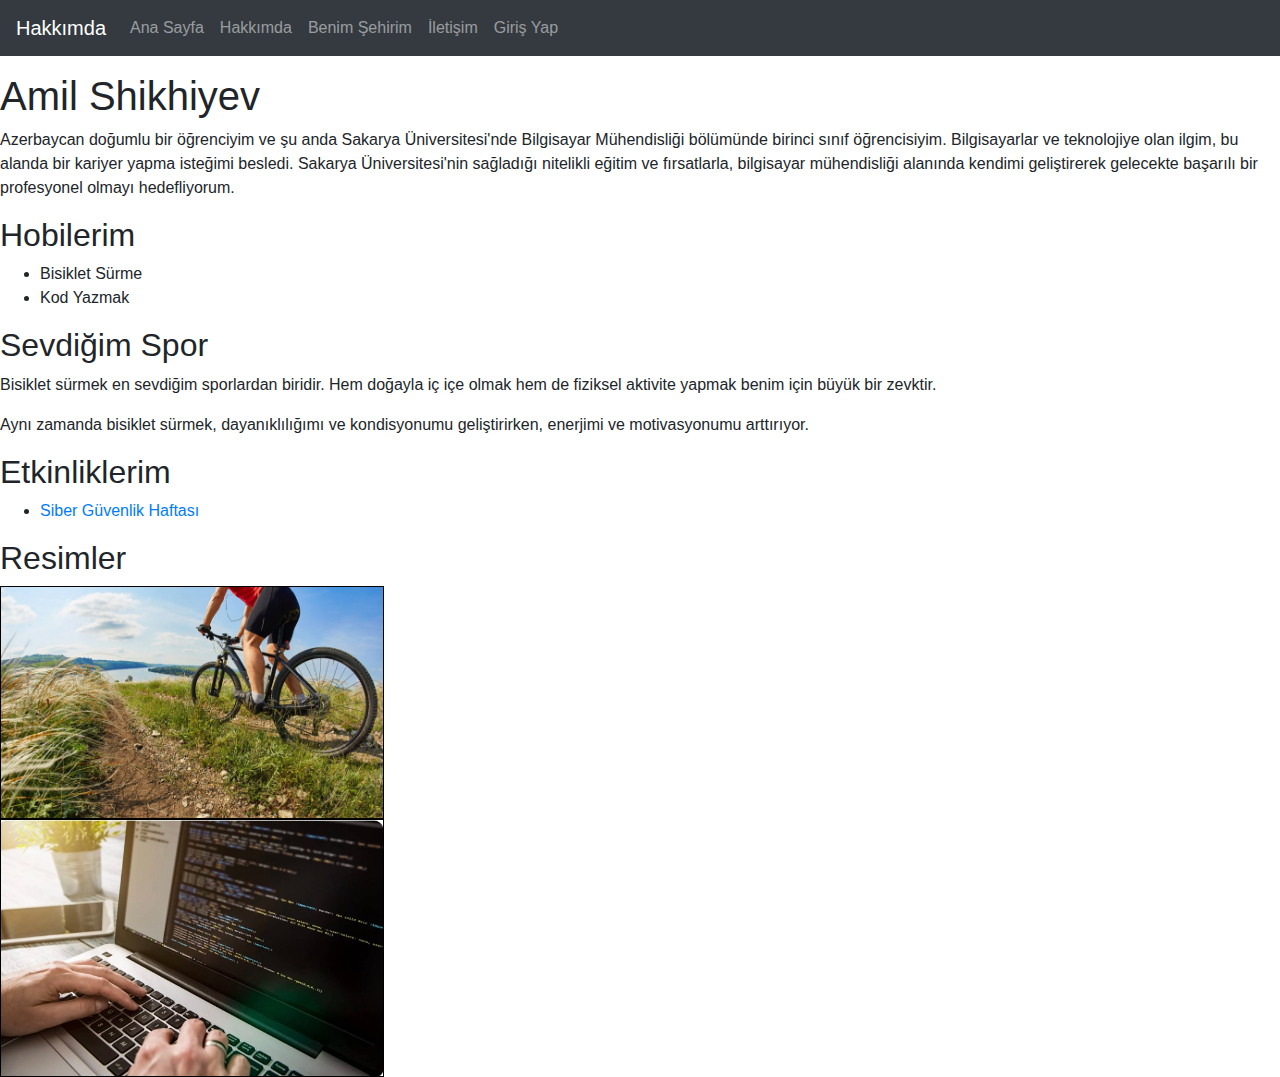
<file: about.html>
<!DOCTYPE html>
<html>
<head>
	<title>Hakkımda</title>
	<meta charset="utf-8">
	<meta name="viewport" content="width=device-width, initial-scale=1">
	<link rel="stylesheet" href="https://maxcdn.bootstrapcdn.com/bootstrap/4.5.2/css/bootstrap.min.css">
	<script src="https://ajax.googleapis.com/ajax/libs/jquery/3.5.1/jquery.min.js"></script>
	<script src="https://cdnjs.cloudflare.com/ajax/libs/popper.js/1.16.0/umd/popper.min.js"></script>
	<script src="https://maxcdn.bootstrapcdn.com/bootstrap/4.5.2/js/bootstrap.min.js"></script>
	<link rel="stylesheet" href="styleAbout.css">

</head>
<body>
	<nav class="navbar navbar-expand-md bg-dark navbar-dark">
		<a class="navbar-brand" href="#">Hakkımda</a>
		<button class="navbar-toggler" type="button" data-toggle="collapse" data-target="#collapsibleNavbar">
			<span class="navbar-toggler-icon"></span>
		</button>
		<div class="collapse navbar-collapse" id="collapsibleNavbar">
			<ul class="navbar-nav">
				<li class="nav-item">
					<a class="nav-link" href="index.html">Ana Sayfa</a>
				</li>
				<li class="nav-item">
					<a class="nav-link" href="about.html">Hakkımda</a>
				</li>
				<li class="nav-item">
					<a class="nav-link" href="myCity.html">Benim Şehirim</a>
				</li>
				<li class="nav-item">
					<a class="nav-link" href="contact.html">İletişim</a>
				</li>
				
				<li class="nav-item">
					<a class="nav-link" href="login.html">Giriş Yap</a>
				</li>
			</ul>
		</div>
	</nav>
	<div class="container-fluid mt-3">
		
	</div>
	<main>
		<h1>Amil Shikhiyev</h1>	
		<p>Azerbaycan doğumlu bir öğrenciyim ve şu anda Sakarya Üniversitesi'nde Bilgisayar Mühendisliği bölümünde birinci sınıf öğrencisiyim. Bilgisayarlar ve teknolojiye olan ilgim, bu alanda bir kariyer yapma isteğimi besledi. Sakarya Üniversitesi'nin sağladığı nitelikli eğitim ve fırsatlarla, bilgisayar mühendisliği alanında kendimi geliştirerek gelecekte başarılı bir profesyonel olmayı hedefliyorum.
		</p>
		<h2>Hobilerim</h2>
		<ul>
		  <li>Bisiklet Sürme</li>
		  <li>Kod Yazmak</li>
		</ul>
	  
		<h2>Sevdiğim Spor</h2>
		<p>Bisiklet sürmek en sevdiğim sporlardan biridir. Hem doğayla iç içe olmak hem de fiziksel aktivite yapmak benim için büyük bir zevktir.</p>
		  <p>Aynı zamanda bisiklet sürmek, dayanıklılığımı ve kondisyonumu geliştirirken, enerjimi ve motivasyonumu arttırıyor.</p>
	  
		<h2>Etkinliklerim</h2>
		<ul>
		  <li><a href="https://www.siberguvenlikhaftasi.com/" class="link">Siber Güvenlik Haftası</a></li>
		</ul>
		<h2>Resimler</h2>
		<img class="hobby-image" src="img/Bisiklet.jpg" alt="Bisiklet Resmi">
		<img class="hobby-image" src="img/kodyazma.jpg" alt="Kod Resmi">

	</main>
</body>
</html>
</file>
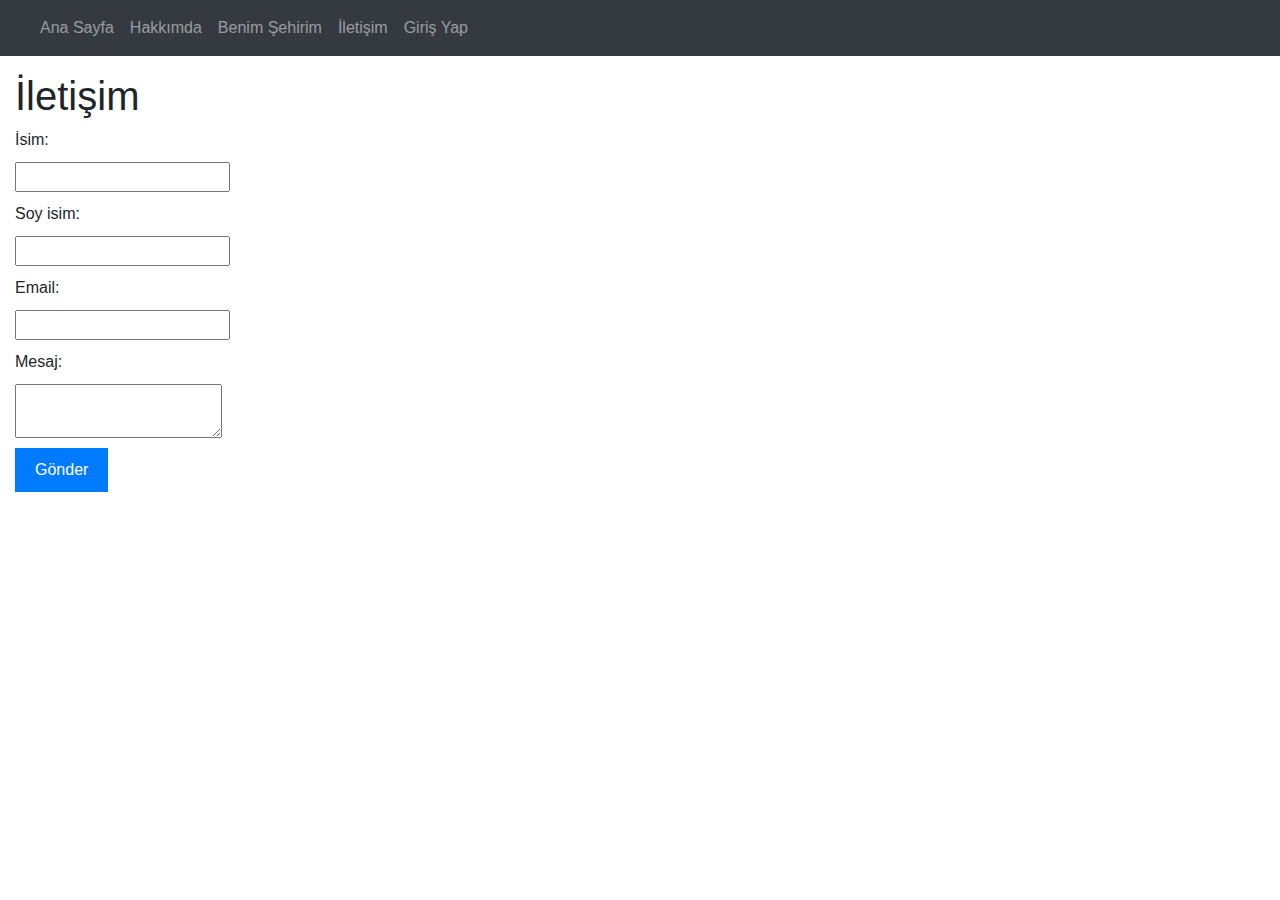
<file: contact.html>
<!DOCTYPE html>
<html>
<head>
	<title>İletişim</title>
	<meta charset="utf-8">
	<meta name="viewport" content="width=device-width, initial-scale=1">
	<link rel="stylesheet" href="https://maxcdn.bootstrapcdn.com/bootstrap/4.5.2/css/bootstrap.min.css">
	<style>
		form label, form input, form textarea {
			display: block;
			margin-bottom: 10px;
		}

		

		form input[type=submit] {
			background-color: #007bff;
			border: none;
			color: #fff;
			padding: 10px 20px;
			cursor: pointer;
		}

		form input[type=submit]:hover {
			background-color: #0069d9;
		}
	</style>
</head>
<body>
	<nav class="navbar navbar-expand-md bg-dark navbar-dark">
		<a class="navbar-brand" href="#"></a>
		<button class="navbar-toggler" type="button" data-toggle="collapse" data-target="#collapsibleNavbar">
			<span class="navbar-toggler-icon">Hakkımda</span>
		</button>
		<div class="collapse navbar-collapse" id="collapsibleNavbar">
			<ul class="navbar-nav">
				<li class="nav-item">
					<a class="nav-link" href="index.html">Ana Sayfa</a>
				</li>
				<li class="nav-item">
					<a class="nav-link" href="about.html">Hakkımda</a>
				</li>
				<li class="nav-item">
					<a class="nav-link" href="myCity.html">Benim Şehirim</a>
				</li>
				<li class="nav-item">
					<a class="nav-link" href="contact.html">İletişim</a>
				</li>
				<li class="nav-item">
					<a class="nav-link" href="login.html">Giriş Yap</a>
				</li>
			</ul>
		</div>
	</nav>
	<div class="container-fluid mt-3">
		<main>
			<h1>İletişim</h1>
			<form method="post" action="submit.html">
				<label for="name">İsim:</label>
				<input type="text" name="name" id="name" required>
				<label for="surname">Soy isim:</label>
				<input type="text" name="surname" id="surname" required>
				<label for="email">Email:</label>
				<input type="email" name="email" id="email" required>
				<label for="message">Mesaj:</label>
				<textarea name="message" id="message" required></textarea>
				<input type="submit" value="Gönder">
			</form>
		</main>
	</div>
	<script src="https://ajax.googleapis.com/ajax/libs/jquery/3.5.1/jquery.min.js"></script>
	<script src="https://cdnjs.cloudflare.com/ajax/libs/popper.js/1.16.0/umd/popper.min.js"></script>
</file>
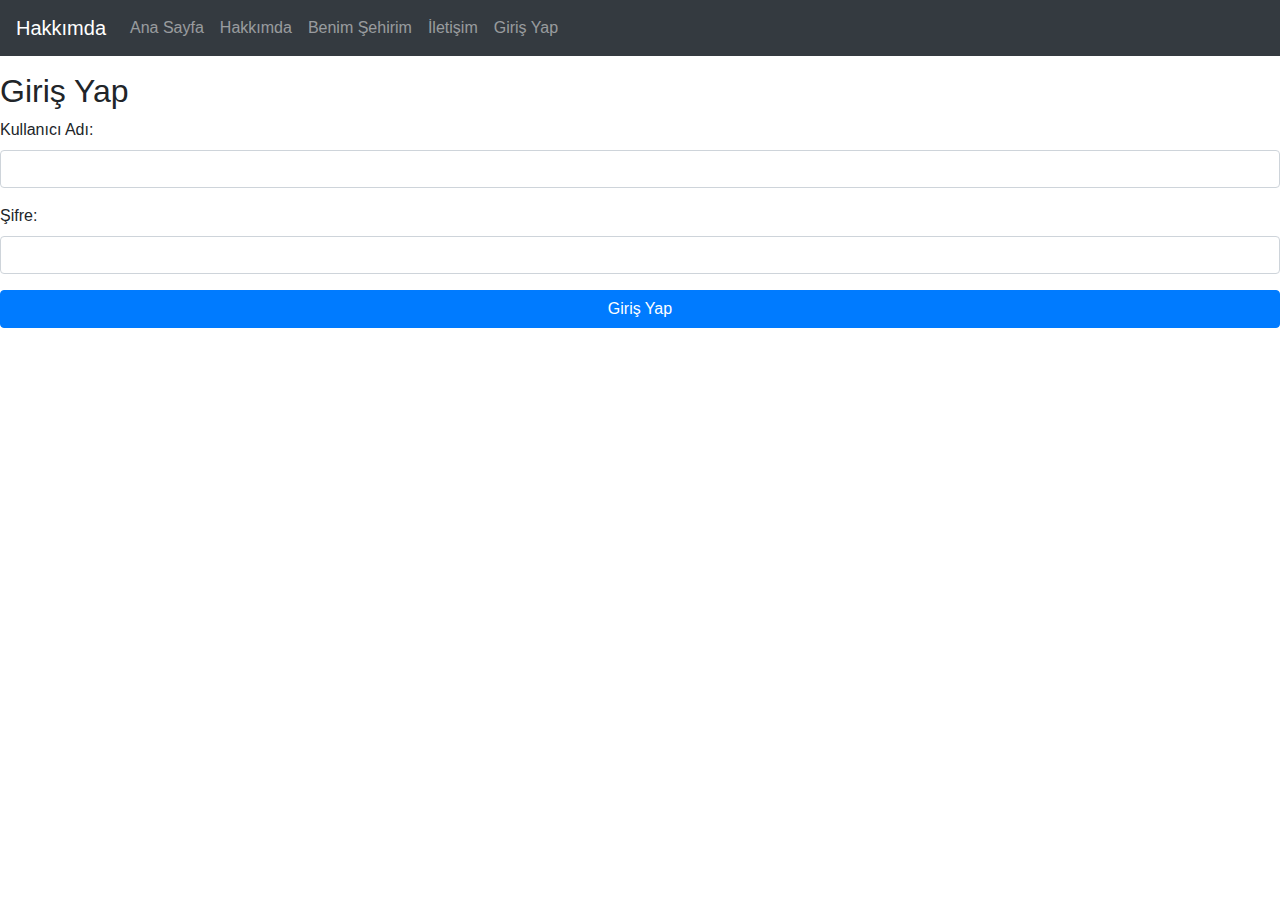
<file: login.html>
<!DOCTYPE html>
<html>
<head>
	<title>Kullanıcı Giriş Sayfası</title>
	<meta charset="utf-8">
	<meta name="viewport" content="width=device-width, initial-scale=1">
	<link rel="stylesheet" href="https://maxcdn.bootstrapcdn.com/bootstrap/4.5.2/css/bootstrap.min.css">
	<script src="https://ajax.googleapis.com/ajax/libs/jquery/3.5.1/jquery.min.js"></script>
	<script src="https://cdnjs.cloudflare.com/ajax/libs/popper.js/1.16.0/umd/popper.min.js"></script>
	<script src="https://maxcdn.bootstrapcdn.com/bootstrap/4.5.2/js/bootstrap.min.js"></script>
</head>
<body>
	<nav class="navbar navbar-expand-md bg-dark navbar-dark">
		<a class="navbar-brand" href="#">Hakkımda</a>
		<button class="navbar-toggler" type="button" data-toggle="collapse" data-target="#collapsibleNavbar">
			<span class="navbar-toggler-icon"></span>
		</button>
		<div class="collapse navbar-collapse" id="collapsibleNavbar">
			<ul class="navbar-nav">
				<li class="nav-item">
					<a class="nav-link" href="index.html">Ana Sayfa</a>
				</li>
				<li class="nav-item">
					<a class="nav-link" href="about.html">Hakkımda</a>
				</li>
				<li class="nav-item">
					<a class="nav-link" href="myCity.html">Benim Şehirim</a>
				</li>
				<li class="nav-item">
					<a class="nav-link" href="contact.html">İletişim</a>
				</li>
				
				<li class="nav-item">
					<a class="nav-link" href="login.html">Giriş Yap</a>
				</li>
			</ul>
		</div>
	</nav>
	<div class="container-fluid mt-3">
		
	</div>
	<main>
		
            <h2>Giriş Yap</h2>
            <form>
                <div class="form-group">
                    <label for="username">Kullanıcı Adı:</label>
                    <input type="text" class="form-control" id="username" name="username" required>
                </div>
                <div class="form-group">
                    <label for="password">Şifre:</label>
                    <input type="password" class="form-control" id="password" name="password" required>
                </div>
                <div class="form-group">
                    <button type="submit" class="btn btn-primary btn-block" onclick="KullaniciKontrol()">Giriş Yap</button>
					
                </div>
            </form>
        <script>
function KullaniciKontrol()
{
    var username = document.getElementById("username").value;
			var password = document.getElementById("password").value;
			if (username == "admin" && password == "admin") 
            {
                document.location = "user.html";
				localStorage.setItem("username", username);
				alert("Başarıyla giriş yaptınız!");


			} else 
            {
                document.getElementById("username").value=null;
                document.getElementById("password").value=null;
				alert("Kullanıcı adı veya şifre yanlış.");
			}



		}
		




        </script>
	</main>
</body>
</html>
</file>
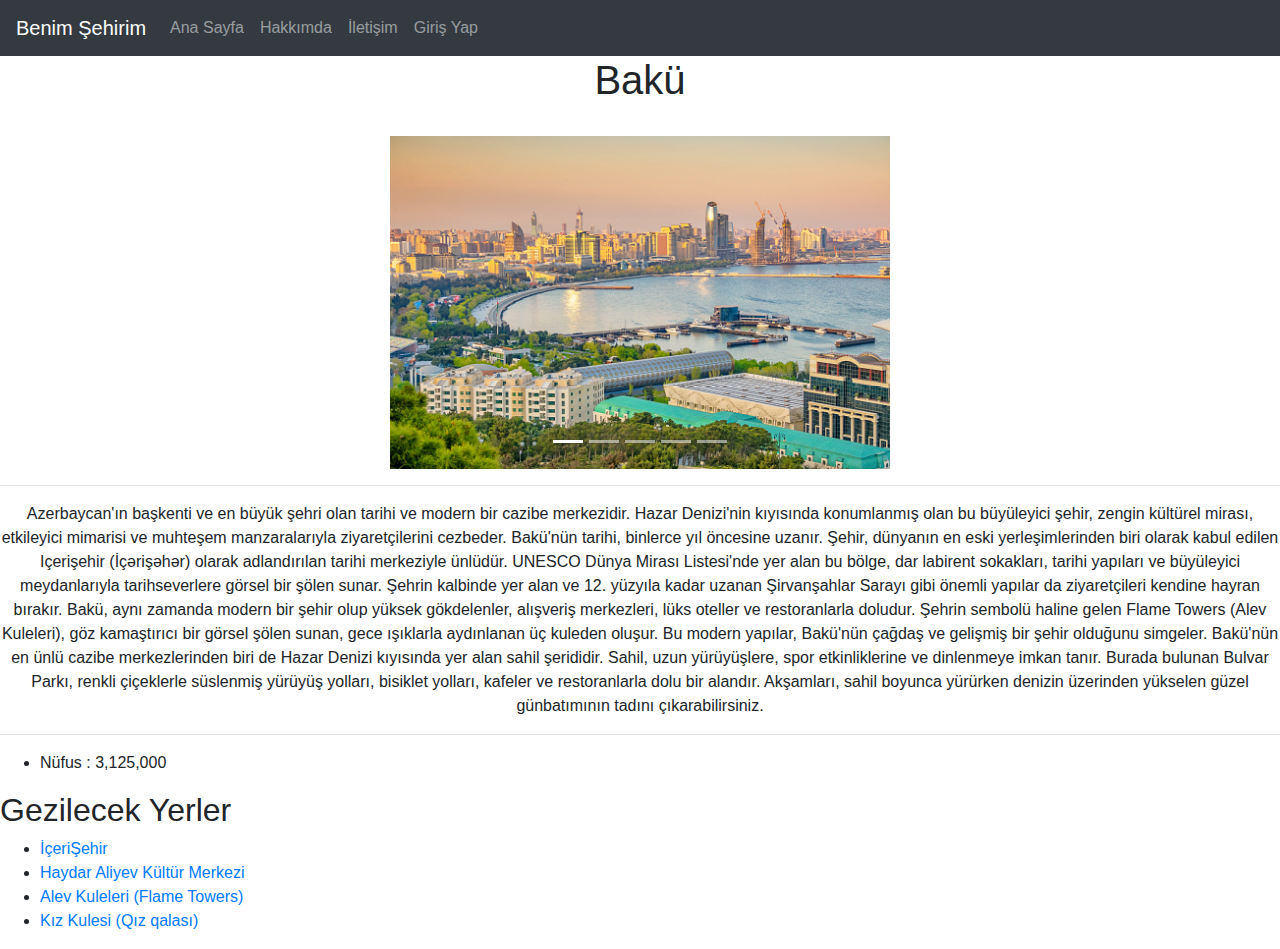
<file: myCity.html>
<!DOCTYPE html>
<html>
<head>
	<title>Benim Şehirim</title>
	<meta charset="utf-8">
	<meta name="viewport" content="width=device-width, initial-scale=1">
	<link rel="stylesheet" href="https://maxcdn.bootstrapcdn.com/bootstrap/4.5.2/css/bootstrap.min.css">
	<script src="https://ajax.googleapis.com/ajax/libs/jquery/3.5.1/jquery.min.js"></script>
	<script src="https://maxcdn.bootstrapcdn.com/bootstrap/4.5.2/js/bootstrap.min.js"></script>
	<style>
		
		h1.Baku {
			text-align: center;
		}

		.col-lg-4 {
			margin: 0 auto;
			text-align: center;
		}

		p.BakuText {
			text-align: center;
		}

		ul.sol {
			text-align: left;
		}

  .carousel-item img {
    display: block;
    margin: 0 auto;
    max-height: 100%;
    max-width: 500px;
    object-fit: cover;
  }
 
	</style>
</head>
<body>
	<nav class="navbar navbar-expand-md bg-dark navbar-dark">
		<a class="navbar-brand" href="#">Benim Şehirim</a>
		
		<button class="navbar-toggler" type="button" data-toggle="collapse" data-target="#collapsibleNavbar">
			<span class="navbar-toggler-icon"></span>
		</button>
		<div class="collapse navbar-collapse" id="collapsibleNavbar">
			<ul class="navbar-nav">
				<li class="nav-item">
					<a class="nav-link" href="index.html">Ana Sayfa</a>
				</li>
				<li class="nav-item">
					<a class="nav-link" href="about.html">Hakkımda</a>
				</li>
				<li class="nav-item">
					<a class="nav-link" href="contact.html">İletişim</a>
				</li>
				<li class="nav-item">
					<a class="nav-link" href="login.html">Giriş Yap</a>
				</li>
			</ul>
		</div>
	</nav>

	<main>
		<h1 class="Baku">Bakü</h1>
		
		<br>
		<div id="myCarousel" class="carousel slide" data-ride="carousel">
			<ol class="carousel-indicators">
			  <li data-target="#myCarousel" data-slide-to="0" class="active"></li>
			  <li data-target="#myCarousel" data-slide-to="1"></li>
			  <li data-target="#myCarousel" data-slide-to="2"></li>
			  <li data-target="#myCarousel" data-slide-to="3"></li>
			  <li data-target="#myCarousel" data-slide-to="4"></li>
			</ol>
			<div class="carousel-inner">
			  <div class="carousel-item active">
				<a href = "myCity.html">
				<img src="img/baku.jpg" alt="Bakü"></a>
			  </div>
			  <div class="carousel-item">
				<a href = "gezilicekYerler/kulturMerkezi.html">
				<img src="img/HaydarAliyevMerkezi.jpg" alt="Haydar Aliyev Kültür Merkezi"></a>
			  </div>
			  <div class="carousel-item">
				<a href = "gezilicekYerler/flameTower.html">
				<img src="img/flameTower.jpg" alt="Flame Tower"></a>
			  </div>
			  <div class="carousel-item">
				<a href = "gezilicekYerler/icariShahar.html">
				<img src="img/icariShahar.jpg" alt="İçeriŞehir"></a>
			  </div>
			  <div class="carousel-item">
				<a href = "gezilicekYerler/kizKulesi.html">
				<img src="img/QizQalasi.jpg" alt="Kız Kulesi"></a>
			  </div>
			</div>
			<a class="carousel-control-prev" href="#myCarousel" role="button" data-slide="prev">
			  <span class="carousel-control-prev-icon" aria-hidden="true"></span>
			  <span class="sr-only">Ğnceki</span>
			</a>
			<a class="carousel-control-next" href="#myCarousel" role="button" data-slide="next">
			  <span class="carousel-control-next-icon" aria-hidden="true"></span>
			  <span class="sr-only">Sonraki</span>
			</a>
		  </div>
		<hr>
		<p class="BakuText">
			Azerbaycan'ın başkenti ve en büyük şehri olan tarihi ve modern bir cazibe merkezidir. Hazar Denizi'nin kıyısında konumlanmış olan bu büyüleyici şehir, zengin kültürel mirası, etkileyici mimarisi ve muhteşem manzaralarıyla ziyaretçilerini cezbeder. Bakü'nün tarihi, binlerce yıl öncesine uzanır. Şehir, dünyanın en eski yerleşimlerinden biri olarak kabul edilen Içerişehir (İçərişəhər) olarak adlandırılan tarihi merkeziyle ünlüdür. UNESCO Dünya Mirası Listesi'nde yer alan bu bölge, dar labirent sokakları, tarihi yapıları ve büyüleyici meydanlarıyla tarihseverlere görsel bir şölen sunar. Şehrin kalbinde yer alan ve 12. yüzyıla kadar uzanan Şirvanşahlar Sarayı gibi önemli yapılar da ziyaretçileri kendine hayran bırakır. Bakü, aynı zamanda modern bir şehir olup yüksek gökdelenler, alışveriş merkezleri, lüks oteller ve restoranlarla doludur. Şehrin sembolü haline gelen Flame Towers (Alev Kuleleri), göz kamaştırıcı bir görsel şölen sunan, gece ışıklarla aydınlanan üç kuleden oluşur. Bu modern yapılar, Bakü'nün çağdaş ve gelişmiş bir şehir olduğunu simgeler. Bakü'nün en ünlü cazibe merkezlerinden biri de Hazar Denizi kıyısında yer alan sahil şerididir. Sahil, uzun yürüyüşlere, spor etkinliklerine ve dinlenmeye imkan tanır. Burada bulunan Bulvar Parkı, renkli çiçeklerle süslenmiş yürüyüş yolları, bisiklet yolları, kafeler ve restoranlarla dolu bir alandır. Akşamları, sahil boyunca yürürken denizin üzerinden yükselen güzel günbatımının tadını çıkarabilirsiniz.
		</p>
		<hr>

		<ul class="sol">
			<li>Nüfus : 3,125,000</li>
		</ul>
		<h2 class="GezilecekYerler">Gezilecek Yerler</h2>
		<ul class="sol">
			<li><a href="gezilicekYerler/icariShahar.html" class="link">İçeriŞehir</a></li>
			<li><a href="gezilicekYerler/kulturMerkezi.html" class="link">Haydar Aliyev Kültür Merkezi</a></li>
			<li><a href="gezilicekYerler/flameTower.html" class="link">Alev Kuleleri (Flame Towers)</a></li>
			<li><a href="gezilicekYerler/kizKulesi.html" class="link">Kız Kulesi (Qız qalası)</a></li>
		</ul>
	</main>
</body>
</html>
</file>
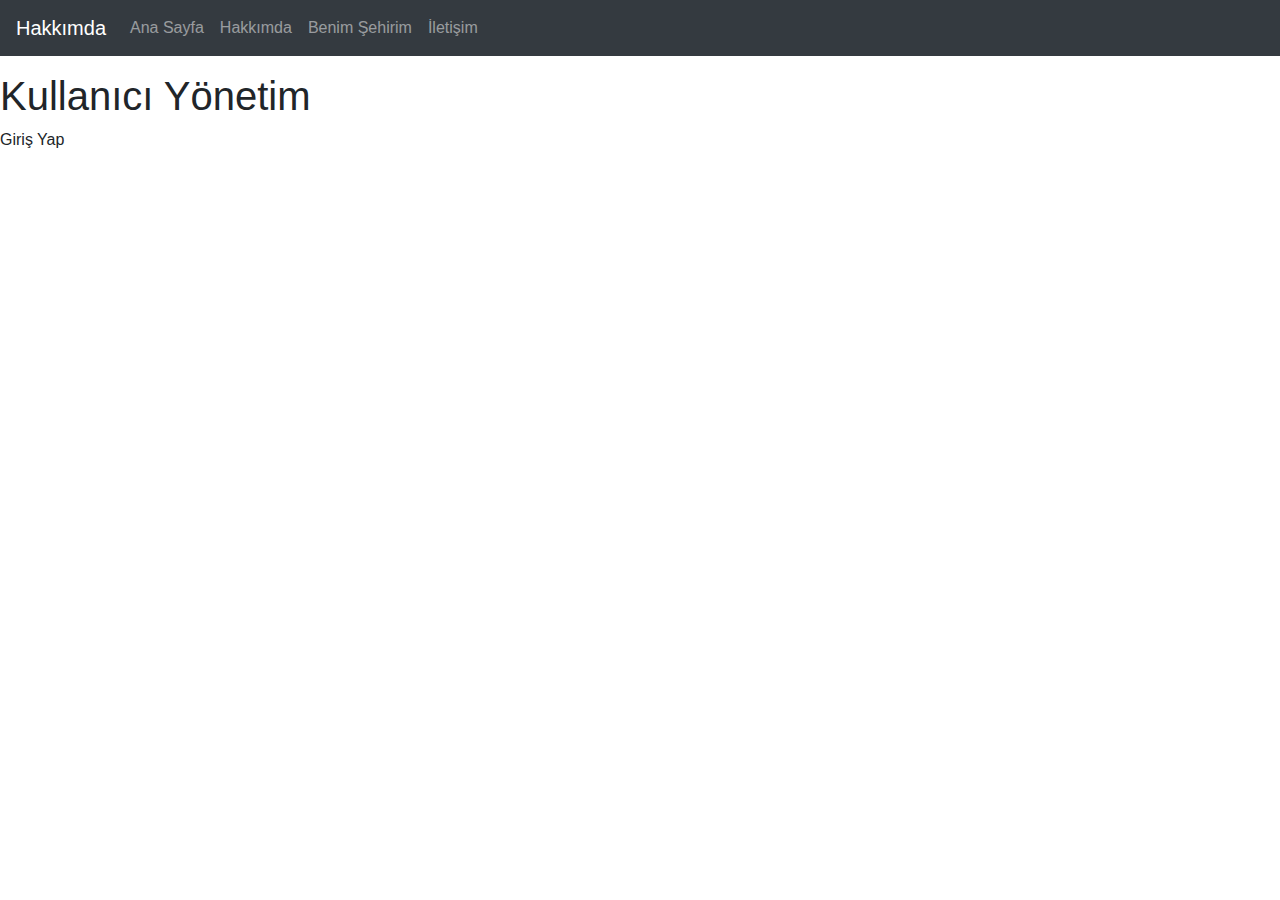
<file: user.html>
<!DOCTYPE html>
<html>
<head>
	<title>Kullanıcı Sayfası</title>
	<meta charset="utf-8">
	<meta name="viewport" content="width=device-width, initial-scale=1">
	<link rel="stylesheet" href="https://maxcdn.bootstrapcdn.com/bootstrap/4.5.2/css/bootstrap.min.css">
	<script src="https://ajax.googleapis.com/ajax/libs/jquery/3.5.1/jquery.min.js"></script>
	<script src="https://cdnjs.cloudflare.com/ajax/libs/popper.js/1.16.0/umd/popper.min.js"></script>
	<script src="https://maxcdn.bootstrapcdn.com/bootstrap/4.5.2/js/bootstrap.min.js"></script>
</head>
<body>
	<nav class="navbar navbar-expand-md bg-dark navbar-dark">
		<a class="navbar-brand" href="#">Hakkımda</a>
		<button class="navbar-toggler" type="button" data-toggle="collapse" data-target="#collapsibleNavbar">
			<span class="navbar-toggler-icon"></span>
		</button>
		<div class="collapse navbar-collapse" id="collapsibleNavbar">
			<ul class="navbar-nav">
				<li class="nav-item">
					<a class="nav-link" href="index.html">Ana Sayfa</a>
				</li>
				<li class="nav-item">
					<a class="nav-link" href="about.html">Hakkımda</a>
				</li>
				<li class="nav-item">
					<a class="nav-link" href="myCity.html">Benim Şehirim</a>
				</li>
				<li class="nav-item">
					<a class="nav-link" href="contact.html">İletişim</a>
				</li>
			</ul>
		</div>
	</nav>
	<div class="container-fluid mt-3">
		
	</div>

	<main>
		<h1>Kullanıcı Yönetim</h1>
		<p id="KullaniciGirisYapildi">Hoş Geldiniz!</p>
	</main>
	<script>
		var KullaniciGirisYapildi = document.getElementById("KullaniciGirisYapildi");
		var username = localStorage.getItem("username");
		if (username) {
			KullaniciGirisYapildi.innerHTML = username;
		} else {
			KullaniciGirisYapildi.innerHTML = "Giriş Yap";
		}
	</script>
</body>
</html>
</file>
<file: styleAbout.css>
main {
    display: flex;
    flex-direction: column;
    align-items: flex-start;
    justify-content: center;
  }

  .hobby-image{
    display: flexbox;
    border-width:1px;
  border-color:rgb(0, 0, 0);
  border-style:solid;
  width:30%;
    justify-content: center;
    align-items: center;
  }
</file>
